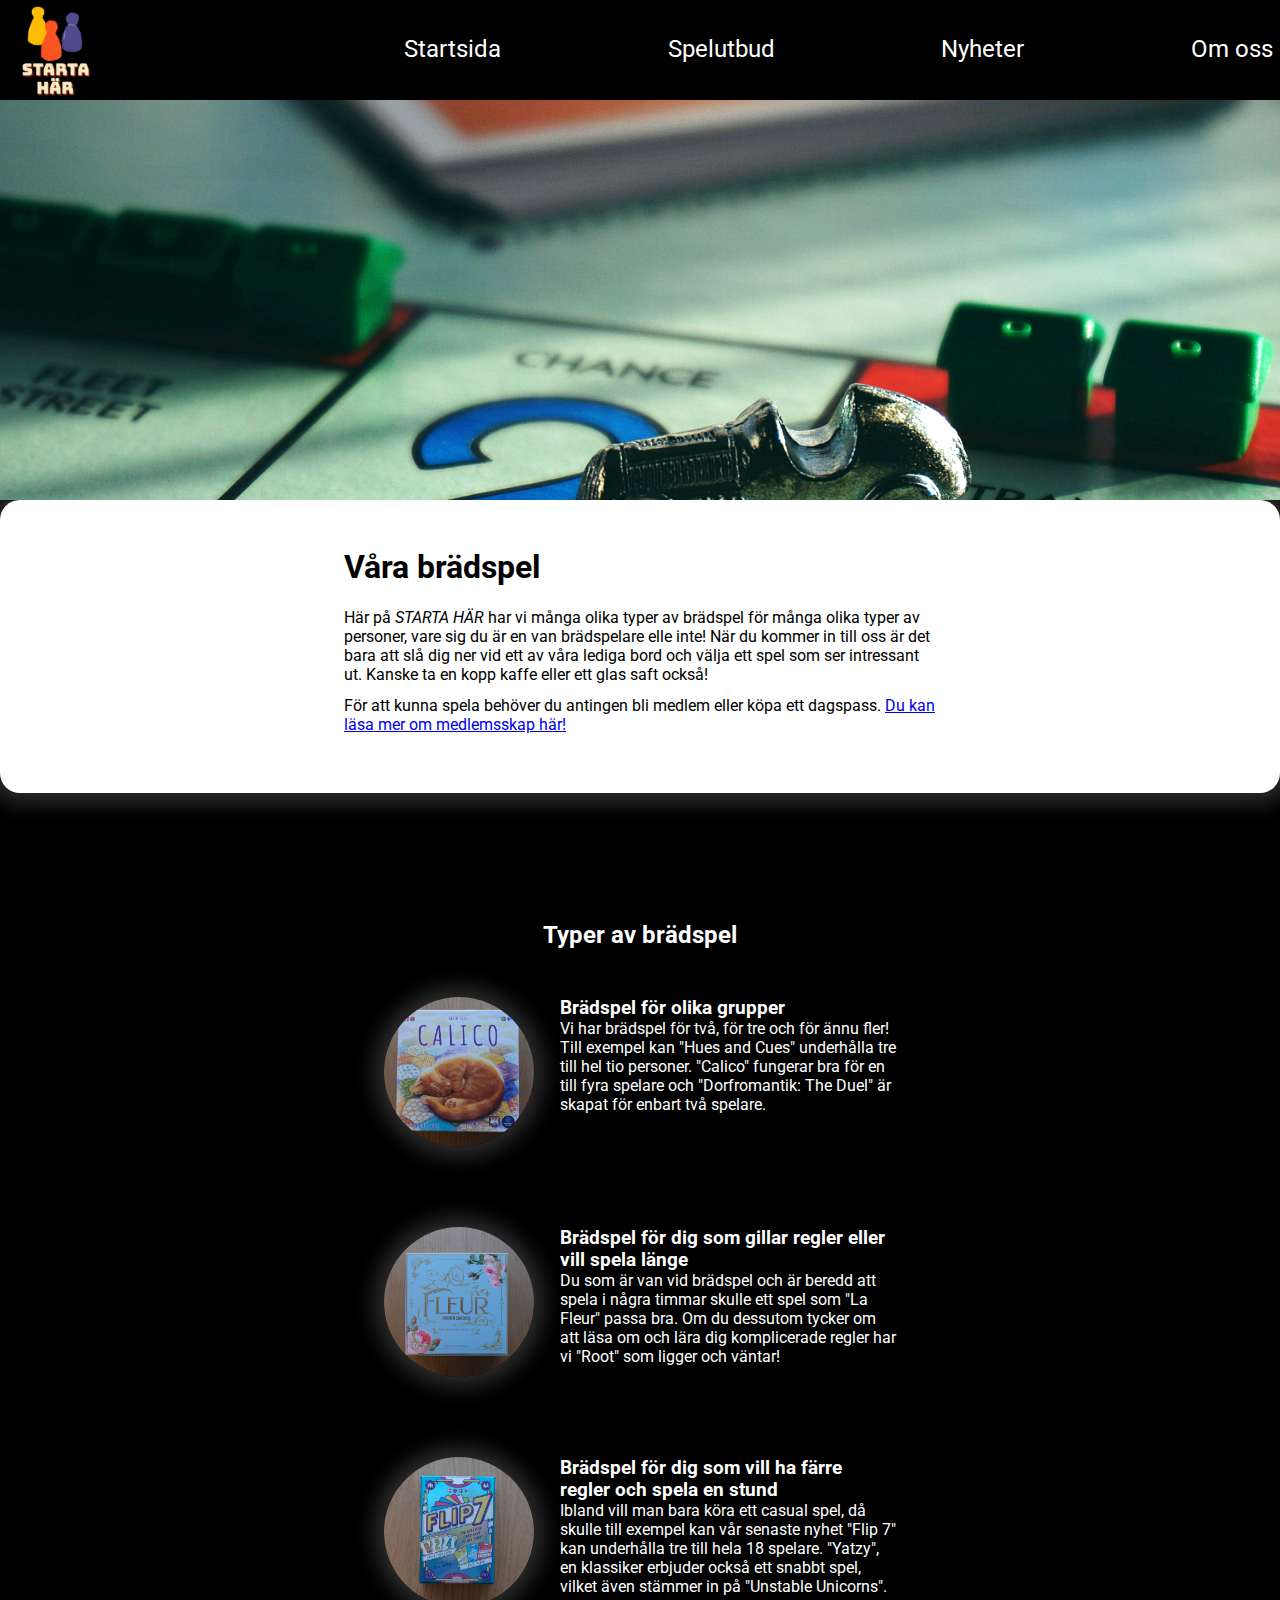
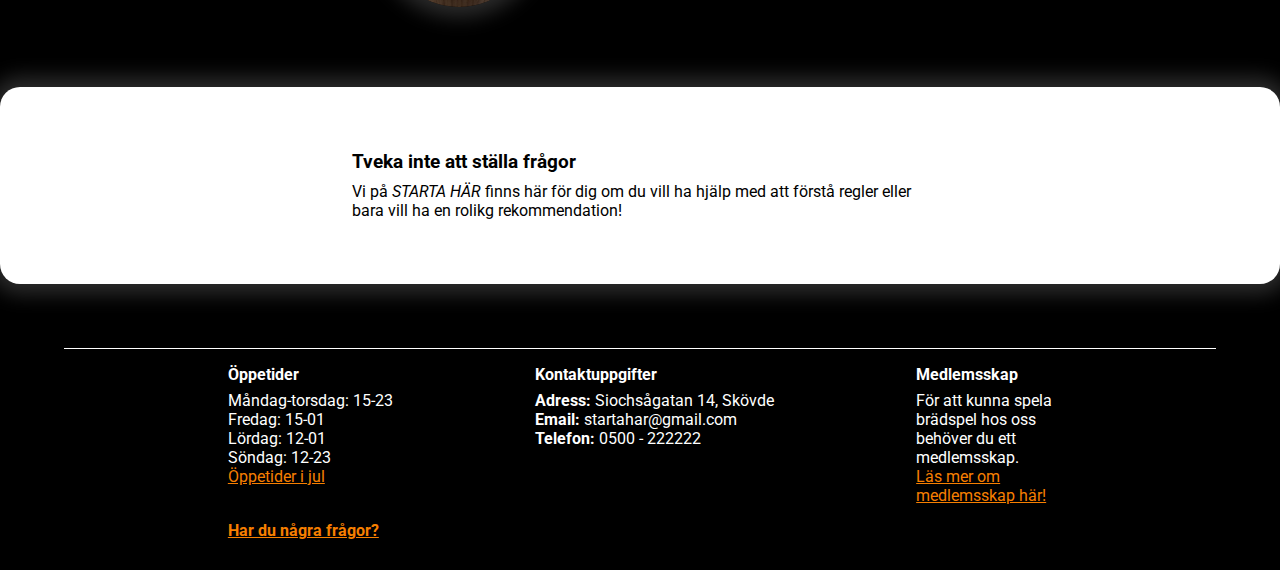
<file: games.html>
<!DOCTYPE html>
<html lang="sv">
<head>
    <meta charset="UTF-8">
    <meta name="viewport" content="width=device-width, initial-scale=1.0">
    <title>Spelutbud</title>

    <link rel="stylesheet" href="css/styles.css">

    <!--Font: Roboto-->
    <link rel="preconnect" href="https://fonts.googleapis.com">
    <link rel="preconnect" href="https://fonts.gstatic.com" crossorigin>
    <link href="https://fonts.googleapis.com/css2?family=Roboto:ital,wght@0,100..900;1,100..900&display=swap" rel="stylesheet">

</head>
<body>
        <!--header-->
    <header>
        <!--logga-->
        <a href="index.html"><img class="logo" src="css/images/logo.png" alt="Företagslogga av tre spelpjäser"></a>
            <!--huvudmeny-->
            <nav class="main-menu">

                <ul>
                    <li><a href="index.html">Startsida</a></li>
                    <li><a href="#">Spelutbud</a></li>
                    <li><a href="news.html">Nyheter</a></li>
                    <li><a href="about.html">Om oss</a></li>
                </ul>
            </nav>
    </header>

    <!--bild på spelplan -> knapp för att bli medlem?-->
    <div class="hero-image">
        <img src="css/images/monopoly.jpg" alt="Brädspelet 'Monopol'">
    </div>


    <!--Brädspelsutbuid, typ har för två¨, för flera, familjevänligt och lite exempel, article men inte posts utan bara förklaringar-->
    <section class="our-games-section">
        <div class="games-div">
            <h1>Våra brädspel</h1>
            <p>
                Här på <i>STARTA HÄR</i> har vi många olika typer av brädspel för många olika typer av personer, vare sig 
                du är en van brädspelare elle inte! När du kommer in till oss är det bara att slå dig ner vid ett av våra 
                lediga bord och välja ett spel som ser intressant ut. Kanske ta en kopp kaffe eller ett glas saft också!
            </p>
            <p>
                För att kunna spela behöver du antingen bli medlem eller köpa ett dagspass. <a href="about.html">Du kan läsa mer om medlemsskap här!</a>
            </p>
        </div>
    </section>

    <section class="games-section">
        <h2>Typer av brädspel</h2>
        <!--brädspel för två-->
        <article>
            <img class="game-example" src="css/images/calico_1.JPG" alt="Brädspelet 'Calico'">
            <div>
                <h3>Brädspel för olika grupper</h3>
                <p>
                    Vi har brädspel för två, för tre och för ännu fler! Till exempel kan "Hues and Cues" underhålla tre till hel tio personer.
                    "Calico" fungerar bra för en till fyra spelare och "Dorfromantik: The Duel" är skapat för enbart två spelare.
                </p>
            </div>
        </article>
        
        <!--seriösare brädspel-->
        <article>
            <img class="game-example" src="css/images/la_fleur_3.JPG" alt="Brädpspelet 'La Fleur'">
            <div>
                <h3>Brädspel för dig som gillar regler eller vill spela länge</h3>
                <p>
                    Du som är van vid brädspel och är beredd att spela i några timmar skulle ett spel som "La Fleur" passa bra. Om
                    du dessutom tycker om att läsa om och lära dig komplicerade regler har vi "Root" som ligger och väntar!
                </p>
            </div>
        </article>

        <!--casual brädspel-->
        <article>
            <img class="game-example" src="css/images/flip7_3.JPG" alt="Brädpspelet 'Flip 7">
            <div>
                <h3>Brädspel för dig som vill ha färre regler och spela en stund</h3>
                <p>
                    Ibland vill man bara köra ett casual spel, då skulle till exempel kan vår senaste nyhet "Flip 7" kan underhålla tre till hela 18 spelare.
                    "Yatzy", en klassiker erbjuder också ett snabbt spel, vilket även stämmer in på "Unstable Unicorns".
                </p>
                
            </div>
        </article>
    </section>

    <section class="games-info-div">
        <div>
            <h3>Tveka inte att ställa frågor</h3>
            <p>
                Vi på <i>STARTA HÄR</i> finns här för dig om du vill ha hjälp med att förstå regler eller bara vill
                ha en rolikg rekommendation!
            </p>
        </div>
    </section>

    <!-- <section class="games-info-section">
        <article>
            <h3>Tveka inte att ställa frågor</h3>

        </article>
    </section> -->

    


    <div class="border"></div>
    <footer>
        <!--öppetider-->
        <div>
            <p class="footer-headline"><strong>Öppetider</strong></p>
            <p>
                Måndag-torsdag: 15-23
            </p>
            <p>
                Fredag: 15-01
            </p>
            <p>
                Lördag: 12-01
            </p>
            <p>
                Söndag: 12-23
            </p>
            <p><a href="news.html">Öppetider i jul</a></p>
        </div>
    
        <!--kontaktuppgifter-->
        <div>
            <p class="footer-headline"><strong>Kontaktuppgifter</strong></p>
            <p><strong>Adress: </strong>Siochsågatan 14, Skövde</p>
            <p><strong>Email: </strong> startahar@gmail.com</p>
            <p><strong>Telefon:</strong> 0500 - 222222</p>
        </div>

        <!--medlemsskap-->
        <div>
            <p class="footer-headline"><strong>Medlemsskap</strong></p>
            <p>
                För att kunna spela 
                <br>
                brädspel hos oss 
                <br>
                behöver du ett
                <br> 
                medlemsskap.</p>
            <p><a href=about.html>
                Läs mer om 
                <br>
                medlemsskap här!
            </a></p>
        </div>

        <!--frågor-->
        <div class="art">
            <p class="footer-headline"><a href="about.html"><strong>Har du några frågor?</strong></a></p>
        </div>
    </footer>
</body>
</html>
</file>
<file: css/styles.css>
* {
    margin:0;
}

body {
    background-color: black;
    color: white;
    font-family: Roboto, Arial, Helvetica, sans-serif;
    font-size: 16px;
}

.roboto-font {
  font-family: "Roboto", sans-serif;
  /* font-optical-sizing: auto; */
  font-weight: 400;
  font-style: normal;
  font-variation-settings:
    "wdth" 100;
}

/* main menu */
.main-menu {
    width: 90%;
    height: 140px;
    font-size: 22px;
    margin-left: 4em;
}

.logo {
    height: 100px;
    width: auto;
    position: absolute;
    margin-top: 20px;
    margin-left: 10px;
}

.main-menu ul {
    display: flex;
    flex-direction: row;
    flex-wrap: wrap;
    justify-content: space-evenly;
}

.main-menu li {
    list-style-type: none;
    margin-top: 30px;
    margin-right: 20%;
}

.main-menu a {
    text-decoration: none;
    color: white;
}

.main-menu a:hover {
    color: #EAE2B7;
}

/* hero image */
.hero-image {
    background-color: white;
    width: 100%;
    height: 400px;
    display: flex;
    justify-content: center; 
    align-items: center;
}

.hero-image img {
    width: 100%;
    height: 400px;
    filter: contrast(130%);
}

.hero-image-button {
    background-color: #D62828;
    color: white;
    text-decoration: none;
    width: 40%;
    height: 2.5em;
    text-align: center;
    border-radius: 25px;
    position: absolute;
    display: flex;
    justify-content: center;
    align-items: center;
    font-size: 30px;
    box-shadow: 0px 0px 20px 10px black;
}

.hero-image-button:hover, 
#more-news-button:hover {
    cursor: pointer;
    background-color:#EAE2B7;
    color: black;
}

.hero-image-button a:hover {
    color: black;
}


/* information sektionen */
.info-section {
    max-width: 100%;
    height: auto;
    margin-bottom: 15%;
    background-color: white;
    color: black;
    padding-bottom: 3em;
    padding-top: 0.1em;
    margin-top: 2em;
    box-shadow: 0px 0px 20px 10px rgb(44, 44, 44);
    border-radius: 20px;;
}


.info-section article {
    max-width: 70%;
    margin-left: auto;
    margin-right: auto;
}

.info-section h1 {
    text-align: center;
    margin-top: 1.5em;
    margin-bottom: 0.5em;
}

.info-section h2 {
    margin-top: 2em;
    margin-bottom: 1em;
}

.info-section h3 {
    margin-top: 1em;
    margin-bottom: 0.5em;
}   

.info-section a {
    color: #D62828;
}


.info-section a:visited {
    color: #003049;
}

.info-section a:hover {
    color:#F77F00;
}


/* nyhetspuffar på startsidan */
.news-section {
    align-items: center;
    width: 100%;
    height: auto;
}

.puff-image {
    width: 100%;
    height: 175px;
    border-top-left-radius: 20px;
    border-top-right-radius: 20px;
}

.placeholder-image {
    background-color: orange;
    width: 100%;
    height: 15em;
    border-top-left-radius: 20px;
    border-top-right-radius: 20px;
}

.read-more-button-homepage {
    margin-left: 1em;
    padding-bottom: 7%;
    text-decoration: underline;
}

.news-section h2 {
    text-align: center;
}

.news-section article {
    background-color: white;
    color: black;
    width: 50%;
    height: 23em;
    margin-top: 3em;
    border-radius: 20px;
    margin-left: auto;
    margin-right: auto;
    box-shadow: 0px 0px 20px 10px rgb(44, 44, 44);
}

.news-section h3 {
    margin-top: 1em;
    margin-left: 1em;
    margin-right: 1em;
}

.news-puff {
    margin-top: 0.5em;
    margin-left: 1em;
    margin-right: 1em;
    margin-bottom: 1em;
}

.news-section a {
    color: black;
    text-decoration: none;
}

#more-news-button {
    background-color: #D62828;
    color: white;
    width: 10em;
    height: 3em;
    text-align: center;
    border-radius: 25px;
    margin-left: auto;
    margin-right: auto;
    margin-top: 2em;
    display: flex;
    justify-content: center;
    align-items: center;
    font-weight: 600;
    text-decoration: none;
}

#more-news-button:visited {
 color: white;
}

#more-news-button:hover {
 color: black;
}



/*--------------------------------------------------------------------------------------------*/
/* FOOTER */
.border{
    background-color: white;
    width: 90%;
    height: 1px;
    margin-left: auto;
    margin-right: auto;
    margin-top: 3em;
}

footer {
    display: flex;
    flex-wrap: wrap;;
    justify-content: space-between;
    width: 100%;
    height: auto;
    margin-bottom: 1.5em;
}

.footer-headline {
    margin-bottom: 0.4em;
    margin-top: 1em;
}

footer div {
    margin-left: 4%;
    margin-right: 4%;
}

footer a {
    color: #F77F00;
}

footer a:visited {
    color: #FCBF49;
}

footer a:hover {
    color: #EAE2B7;
}



/*--------------------------------------------------------------------------------------------*/
/* NYHETSSIDA */
.news {
    background-color: white;
    color: black;
    padding: 3em;
    margin-bottom: 10%;
    box-shadow: 0px 0px 20px 10px rgb(44, 44, 44);
    border-radius: 20px;
    max-width: 100%;
}

.news h1 {
    margin-bottom: 0.7em;
}

.news-page-section {
    width: 100%;
    height: auto;
}

.news-page-section h2 {
    text-align: center;
}

.news-page-section article {
    background-color: white;
    color: black;
    max-width: 70%;
    height: auto;
    margin-right: auto;
    margin-left: auto;
    margin-top: 2em;
    margin-bottom: 4em;
    border-radius: 20px;
    box-shadow: 0px 0px 20px 10px rgb(44, 44, 44);
}

.post-image {
    width: 100%;
    height: 250px;
    border-top-left-radius: 20px;
    border-top-right-radius: 20px;
}

.news-page-section h3 {
    margin-left: 5%;
    margin-right: 5%;
    margin-top: 5%;
    margin-bottom: 1%;
}

.news-page-section p {
    margin-left: 5%;
    margin-right: 5%;
    margin-top: 2%;
    margin-bottom: 3%;;

}

.read-more-button {
    padding-bottom: 7%;
    text-decoration: underline;
}




/*--------------------------------------------------------------------------------------------*/
/* OM SIDAN */
.about-section {
    background-color: white;
    color: black;
    padding: 3em;
    margin-bottom: 10%;
    box-shadow: 0px 0px 20px 10px rgb(44, 44, 44);
    border-radius: 20px;
}

.about-section h2 {
    margin-bottom: 0.5em;
    margin-top: 2em;
}

 .about-section p {
    margin-top: 1em;
}

.staff-section h2 {
    text-align: center;
    margin-bottom: 2em;
}

.staff-section article{
    text-align: center;
    margin-left: auto;
    margin-right: auto;
    margin-bottom: 3em;
    max-width: 100%;
    height: auto;
}

.portrait {
    width: 200px;
    height: 200px;
    border-radius: 50%;
    margin-bottom: 1em;
    box-shadow: 0px 0px 20px 10px rgb(44, 44, 44);
}


.form-section {
    padding-left: 3em;
    margin-top: 9em;
}

.form-section h2, 
.form-section p {
    margin-bottom: 0.5em;
}

form {
    margin-top: 1.5em;
}

form input, 
form textarea {
    border: none;
    border-radius: 5px;
    width: 60%;
    margin-top: 1%;
    margin-bottom: 3%;
    font-weight: 600;
}

form label {
    font-weight: 600;
}

form input {
    height: 2em;
}

form textarea {
    height: 6em;
}

form button {
    background-color: #D62828;
    color: white;
    border: none;
    width: 10em;
    height: 3em;
    text-align: center;
    border-radius: 25px;
    margin-top: 2em;
    display: flex;
    justify-content: center;
    align-items: center;
    font-weight: 600;
    text-decoration: none;
}

form button:hover {
    background-color: #EAE2B7;
    color: black;
    cursor: pointer;
}




/*--------------------------------------------------------------------------------------------*/
/* SPELUTBUD */
.games-section {
    width: 100%;
    height: auto;
}

.games-section h2 {
    margin-bottom: 0.5em;
}

.our-games-section {
    background-color: white;
    color: black;
    padding: 3em;
    margin-bottom: 10%;
    box-shadow: 0px 0px 20px 10px rgb(44, 44, 44);
    border-radius: 20px;
    max-width: 100%;
}

.our-games-section h1 {
    margin-bottom: 0.7em;
}

.our-games-section p {
    margin-bottom: 0.7em;
}

.games-section {
    max-width: 100%;
}

.games-section h2 {
    text-align: center;
    margin-bottom: 2em;
}

.games-section article {
    display: flex;
    justify-content: center;
    margin-left: auto;
    margin-right: auto;
    margin-bottom: 5em;
    width: 80%;
}

.game-example {
    border-radius: 50%;
    width: 150px;
    height: 150px;
    margin-right: 5%;
    box-shadow: 0px 0px 20px 10px rgb(44, 44, 44);
}

.games-section a {
    color: #F77F00;
}

.games-section a:visited {
    color:#003049;
}

.games-section a:hover {
    color: #EAE2B7;
}

.games-info-div {
    background-color: white;
    color: black;
    border-radius: 20px;
    padding: 5%;
    max-width: 100%;
    height: auto;
    margin-bottom: 4em;
    box-shadow: 0px 0px 20px 10px rgb(44, 44, 44);
}

.games-info-div h3 {
    margin-bottom: 0.5em;
}



/* tablet */
@media (min-width: 600px) {

    /* huvudmeny */
    .main-menu {
       width: 70%;
       margin-left: 12em;
    }

    /* hero image */
    .hero-image-button {
        width: 30%;
    }

    /* STARTSIDAN */
    .info-section article {
        max-width: 60%;
    }

    .news-section article {
        width: 40%;
        height: 27em;
    }

    .puff-image {
        height:230px;
    }

    .news-section h3, 
    .news-section p {
        padding: 2%;
    }

    .news-section p {
        margin-top: 0em;
    }

    .read-more-button-homepage {
        margin-left: 5%;
    }


    /*SPELUTBUD-sidan*/
    .our-games-section div {
        width: 70%;
        margin-left: auto;
        margin-right: auto;
    }

    .games-section article {
        width: 60%;
    }

    .games-info-div div {
        width: 70%;
        margin-left: auto;
        margin-right: auto;
    }


    /* NYHETER-sidan */
    .news div {
        width: 70%;
        margin-left: auto;
        margin-right: auto;
    }

    .news-page-section article {
        max-width: 50%;
    }


    /* OM OSS-sidan */
    .about-section article, 
    .about-section h1 {
        width: 70%;
        margin-left: auto;
        margin-right: auto;
    }

    .form-section {
        margin-left: 3%;
    }

}

/* desktop */
@media (min-width: 1024px) {

    /* huvudmeny */ 
    .main-menu {
        width: 90%;
        height: 100px;
        font-size: 24px;
    }

    .logo {
        height: 95px;
        margin-top: 3px;
    }

    .main-menu ul {
        display: flex;
        justify-content: right;
        flex-wrap: nowrap;
        margin-right: 0em;
    }

    .main-menu li {
        margin-top: 35px;
        margin-right: 15%;;
    }

    /* hero-image */
    .hero-image {
        height: 400px;
    }
    
    .hero-image img {
        height: 400px;
        object-fit: cover;
    }

    .hero-image-button {
        width: 15%;
    }


    /*  STARTSIDAN */
    .info-section {
        margin-bottom: 8em;
    }
    .info-section article {
        max-width: 50%;
    }

    .news-section {
        margin-top: 0;
    }

    .news-section article {
        width: 30%;
        height: 32em;
    }

    .puff-image {
        height: 300px;
    }

    .read-more-button-homepage {
        margin-left: 3%;
    }

    .news-section h3, 
    .news-section p {
        padding-left: 5%;
        padding-right: 5%;
    }


    /* SPELUTBUD-sidan */
    .our-games-section div {
        width: 50%;
        margin-bottom: 0em;
    }

    .games-section article {
        width: 40%;
        margin-top: 0em;
    }

    .games-info-div div {
        width: 50%;
    }


    /* NYHETER-sidan */
    .news div {
        width: 50%;
        margin-bottom: 0;
    }

    .news-page-section article {
        margin-top: 5em;
        width: 40%;
        height: 39em;
    }

    .news-page-section h2 {
        margin-top: 0;
    }

    .post-image {
        height: 420px;
    }

    /* OM OSS-sidan */
    .about-section article, 
    .about-section h1 {
        width: 50%;
    }

    .about-section h1  {
        margin-bottom: 1em;
    }

    .staff-section {
        max-width: 60%;
        margin-left: auto;
        margin-right: auto;
    }

    .staff-section h2 {
        margin-top: 0;
        margin-bottom: 4em;
    }

    .staff-flexbox {
        display: flex;
        flex-wrap: wrap;
        justify-content: center;
        gap: 0em;
    }

    .staff-flexbox article {
        flex: 0 0 30%;
    }

    .form-section {
        width: 60%;
        margin: 9em auto 0 auto;
        padding: 0;
        display: flex;
        flex-direction: column;
        align-items: flex-start;
    }


    form, 
    .form-section h2,
    .form-section p {
        width: 50%;
        margin-left: auto;
        margin-right: auto;
    }

    form input, 
    form textarea {
        width: 100%;
        margin-bottom: 1%;
        
    }

    form input {
        height: 3em;
    }

    form textarea {
        height: 8em;
    }


    /* FOOTER */
    footer  {
        max-width: 70%;
        margin-left: auto;
        margin-right: auto;
    }
}
</file>
